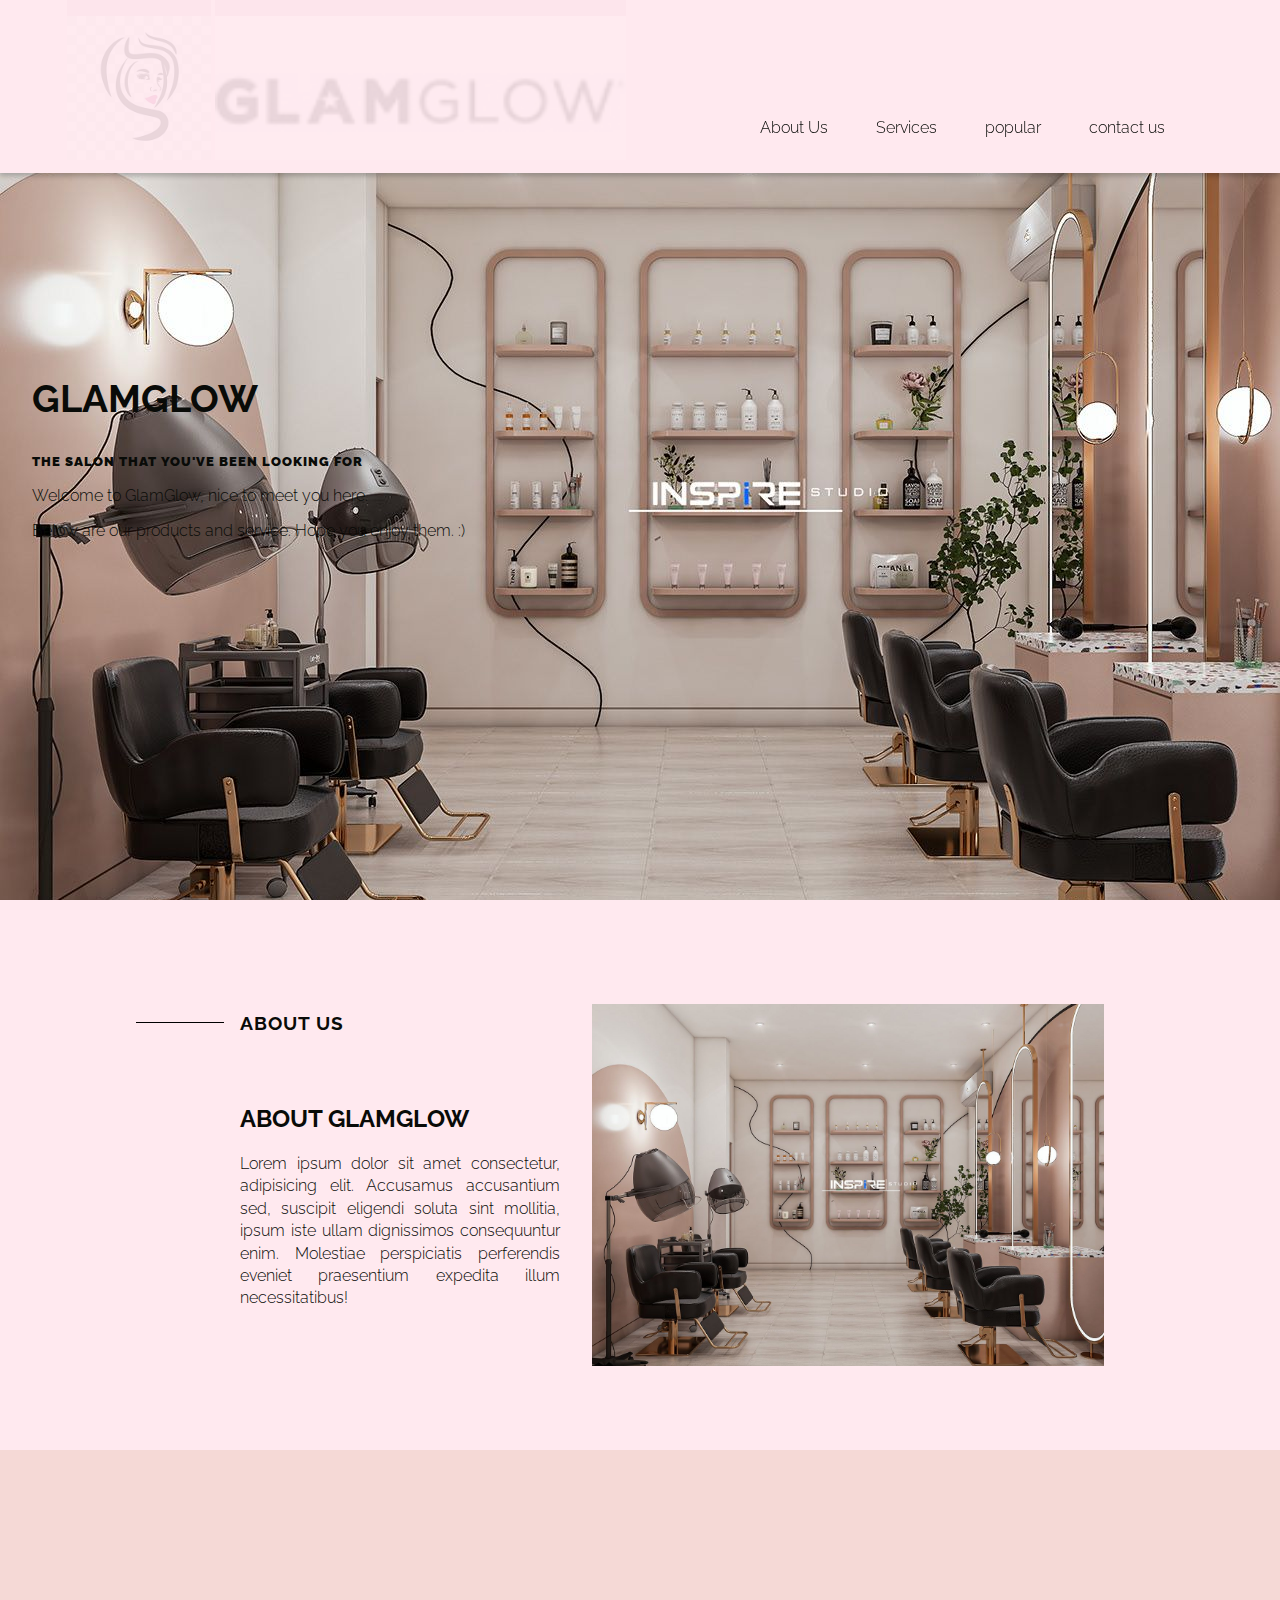
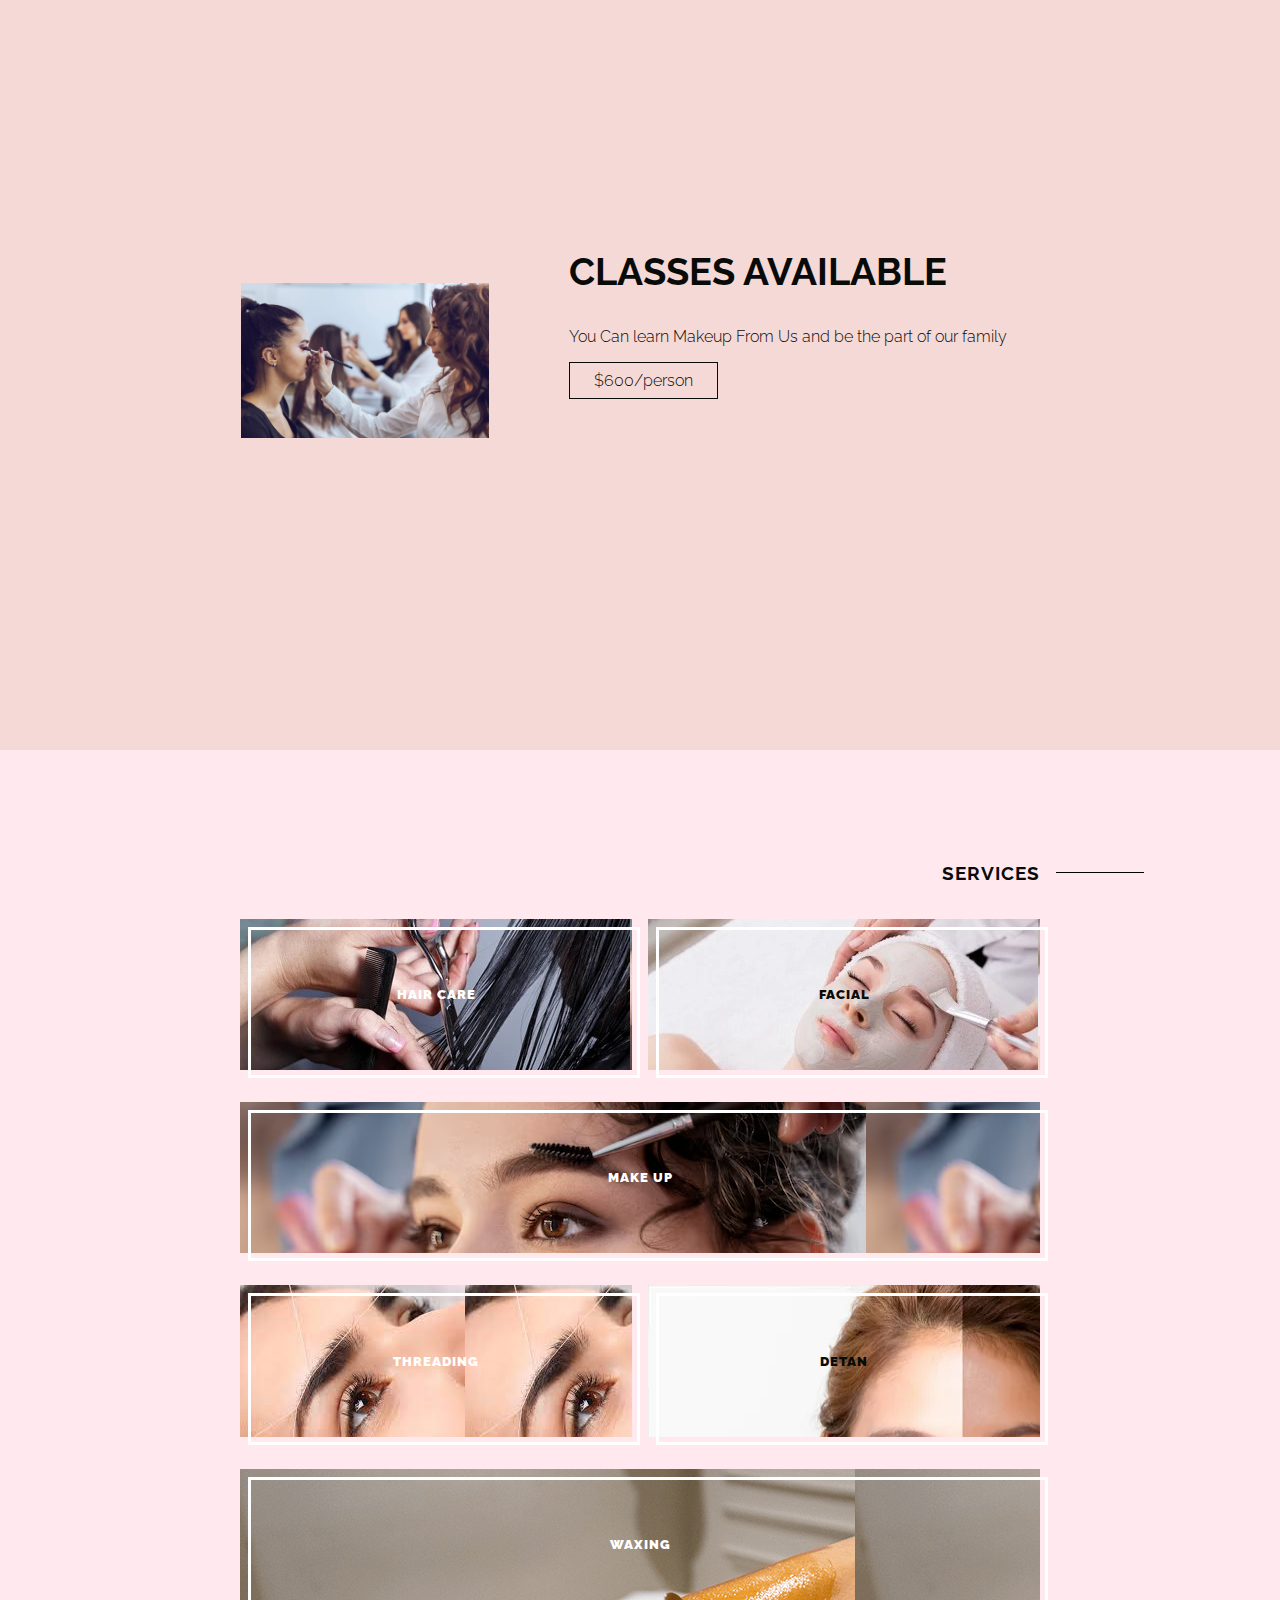
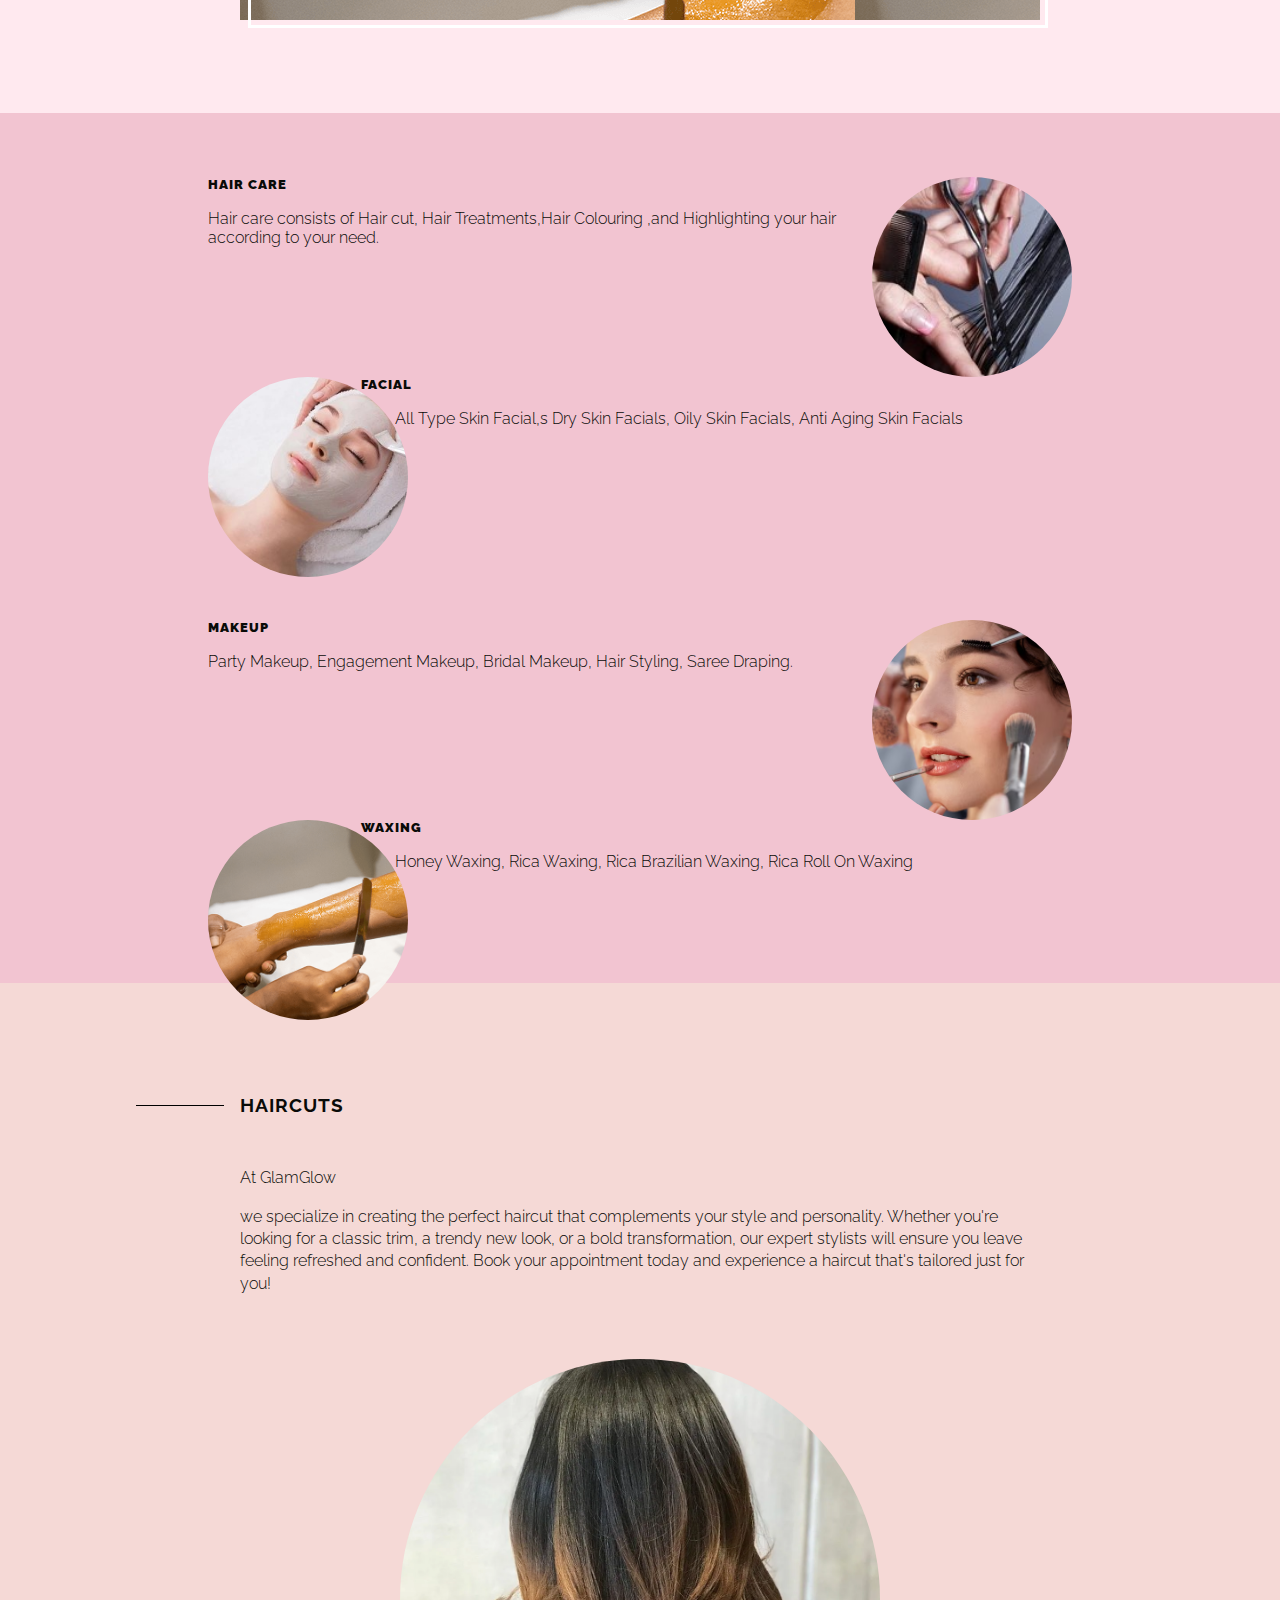
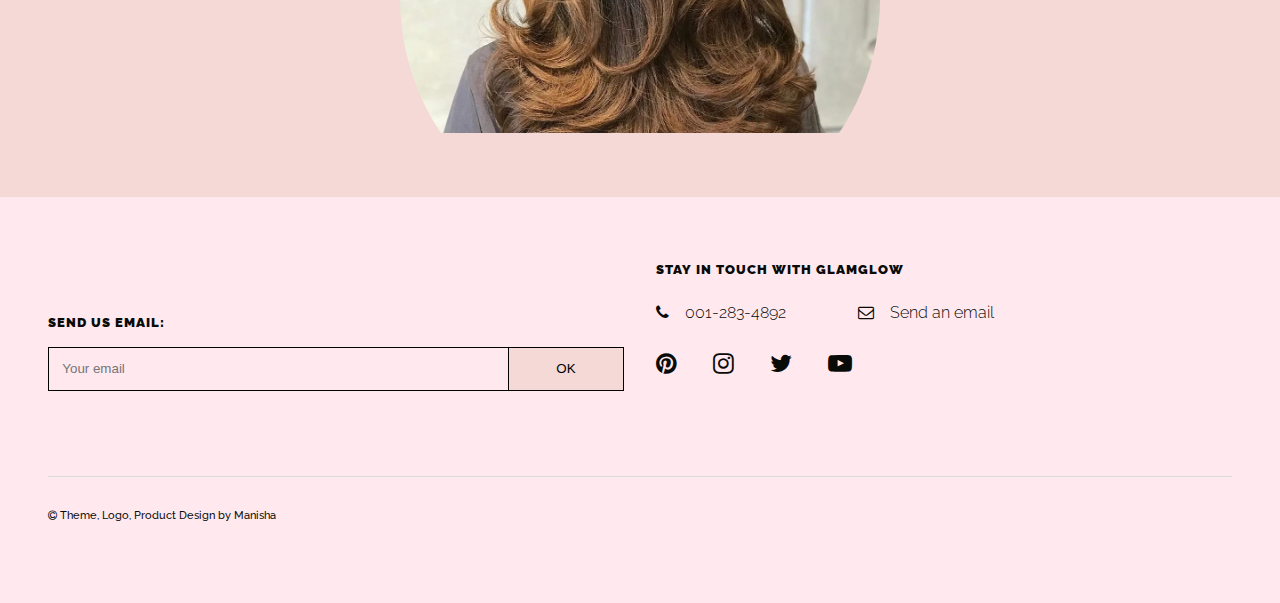
<file: index.html>
<!DOCTYPE html>
<html lang="en">
<head>
  <meta charset="UTF-8">
  <meta http-equiv="X-UA-Compatible" content="IE=edge">
  <meta name="viewport" content="width=device-width, initial-scale=1.0">
  <title>Flower Shop Landing Page</title>
<link rel="stylesheet" href="https://cdnjs.cloudflare.com/ajax/libs/font-awesome/4.0.0/css/font-awesome.css"/>
  <link rel="stylesheet" href="styles.css">
</head>
<body>
<header id="header">
  <!--  Brand Logo  -->
  <a class="nav-brand" href="" target="_blank">
    <img id="headerimg"  src="abc.jpg" alt="img">
    <img id="headerimg"  src="GlamGlow.jpg" alt="" srcset="">
  </a>
  
  <!--  Toggle Menu for Mobile  -->
  
  <input type="checkbox" id="toggle-menu" role="button">
  <label for="toggle-menu" class="toggle-menu">Menu</label>
  
  <!--  Menus  -->
  <nav id="nav-bar" class="navbar">
    <ul class="menu">
      <li><a class="nav-link" href="#featured">About Us</a></li>
      <li><a class="nav-link" href="#collections">Services</a></li>
      <li><a class="nav-link" href="#about">popular</a></li>
      <li><a class="nav-link" href="#contact">contact us</a></li>
    </ul>
    <ul class="social-menu">
      <li><a href="#"><i class="fa fa-pinterest" aria-hidden="true"></i></a></li>
      <li><a href="#"><i class="fa fa-instagram" aria-hidden="true"></i></a></li>
      <li><a href="#"><i class="fa fa-twitter" aria-hidden="true"></i></a></li>
      <li><a href="#"><i class="fa fa-youtube-play" aria-hidden="true"></i></a></li>
    </ul>
  </nav>
</header>

<!-- Hero Section -->
<div class="her">
   <div class="hero-text">
    <h1>GlamGlow </h1>
     <h4>the Salon that you've been looking for</h4>
  <p>Welcome to GlamGlow, nice to meet you here.</p>
  <p>Below are our products and service. Hope you enjoy them. :)</p>
  </div>
  </div>
</div>

<!-- Featured Section -->
<section id="featured">
  <div class="title title-left">
    <span class="line"></span><h3>About Us</h3>
  </div>
  <div class="wrapper">
    <div class="image">
      <img src="salo.jpg" alt="salon">
    </div>
    <div class="text">
      <h2>About GlamGlow</h2>
      <p>Lorem ipsum dolor sit amet consectetur, adipisicing elit. Accusamus accusantium sed, suscipit eligendi soluta sint mollitia, ipsum iste ullam dignissimos consequuntur enim. Molestiae perspiciatis perferendis eveniet praesentium expedita illum necessitatibus!</p>
    </div>
  </div>
</section>

<div class="hero">
  <div class="hero-img">
    <img src="classes.jpg" height="600" width="6000" alt="classes">
  </div>
  
  <div class="hero-text">
    <h1>Classes Available</h1>
    <p></p>
     <p>You Can learn Makeup From Us and be the part of our family</p>
    <a href="#featured" class="btn">$600/person</a>
  </div>
</div>

<!-- service Section -->
<section id="collections">
  <div class="title title-right">
    <span class="line line-right"></span><h3>Services</h3>
  </div>
  <div class="wrapper">
    <a class="box box1" href="#">
      <h4>Hair Care </h4>
      <p> </p>
      <div class="box-overlay"></div>
    </a>
    <a class="box box2" href="#">
      <h4>Facial</h4>
      <p></p>
      <div class="box-overlay"></div>
    </a>
    <a class="box box3" href="#">
      <h4>Make Up</h4>
      <p></p>
      <div class="box-overlay"></div>
    </a>
    <a class="box box4" href="#">
      <h4>Threading</h4>
      <p></p>
      <div class="box-overlay"></div>
    </a>
    <a class="box box5" href="#">
      <h4>Detan</h4>
      <p></p>
      <div class="box-overlay"></div>
    </a>
    <a class="box box6" href="#">
      <h4>Waxing</h4>
      <p></p>
      <div class="box-overlay"></div>
    </a>
  </div>
</section>

<!-- popular Section -->
<section id="abou">
  <div class="row">
   <img src="hair.jpg" alt="hair" class="img1">
    <h4>Hair Care</h4>
    <p>Hair care consists of Hair cut, Hair Treatments,Hair Colouring ,and Highlighting your hair according to your need.</p>

 </div>
  <div class="row row2">
   <img src="facial.jpg" alt="facial" class="img1 img2">
    <h4>Facial</h4>
 <p>All Type Skin Facial,s Dry Skin Facials, Oily Skin Facials, Anti Aging Skin Facials</p> 
  </div>
  
</section>
<section id="abou">
  <div class="row">
   <img src="makeup.jpg" alt="makeup" class="img1">
<h4>Makeup</h4>
    Party Makeup, Engagement Makeup, Bridal Makeup, Hair Styling, Saree Draping.
 </div>
  <div class="row row2">
   <img src="waxing.jpeg" alt="waxing" class="img1 img2">
<h4>Waxing</h4>
Honey Waxing, Rica Waxing, Rica Brazilian Waxing, Rica Roll On Waxing
  </div>
</section>

<!-- weekly flower Section -->
<section id="about">
  <div class="title title-left">
    <span class="line"></span><h3>Haircuts</h3>
  </div>
  <div class="wrapper">
    <div class="text">
      <p>At GlamGlow</p>
      <p>we specialize in creating the perfect haircut that complements your style and personality. Whether you're looking for a classic trim, a trendy new look, or a bold transformation, our expert stylists will ensure you leave feeling refreshed and confident. Book your appointment today and experience a haircut that's tailored just for you!</p>
    </div>
  </div>
   <div class="video-wrapper">
     <img src="layer.jpg" alt="layer" class="img3">
    </div>
</section>


<!-- Contact Section -->
<section id="contact">
  <div class="wrapper">
    <div class="form-wrapper">    
      <h4>Send Us Email:</h4>
      <form id="form" action="https://www.freecodecamp.com/email-submit">
        <input type="email" id="email" name="email" placeholder="Your email" required>
        <input type="submit" id="submit" value="OK" class="submit">
      </form>
    </div>
    <div class="contact-wrapper">
      <h4>Stay In Touch With GlamGlow</h4>
      <div class="wrapper">        
        <ul class="social-menu">
          <li><a href="#"><i class="fa fa-pinterest" aria-hidden="true"></i></a></li>
          <li><a href="#"><i class="fa fa-instagram" aria-hidden="true"></i></a></li>
          <li><a href="#"><i class="fa fa-twitter" aria-hidden="true"></i></a></li>
          <li><a href="#"><i class="fa fa-youtube-play" aria-hidden="true"></i></a></li>
        </ul>
        <a class="contact-footer contact-tel" href="tel:+9198989456"><i class="fa fa-phone" aria-hidden="true"></i>001-283-4892</a>
        <a class="contact-footer contact-email" href="mailto:manisha1073@gmail.com?Subject=hello"><i class="fa fa-envelope-o" aria-hidden="true"></i>Send an email</a>
      </div>
    </div>
    <div class="copy-wrapper">
      <h6><i class="fa fa-copyright" aria-hidden="true"></i> Theme, Logo, Product Design by Manisha</a></h6>
    </div>
  </div>
</section>
</body>
</html>
</file>
<file: styles.css>
@import url('https://fonts.googleapis.com/css?family=Raleway:300,500,700');

/* Global */
* {
  box-sizing: border-box;
}
body{
  color: #090b08;
  margin:  0;
  font-family: 'Raleway', sans-serif;
  font-weight: 300;
  background-color: #ffe9ef;
}
h1{
  font-size: 1.7em;
  font-weight: 700;
  line-height: 1.5em;
  text-transform: uppercase;
}
h2{
  text-transform: uppercase;
}
h4{
  font-size: .8em;
  font-weight: 900;
  text-transform: uppercase;
  letter-spacing: 1px;
}
h6{
  font-weight: 500;
}

a{
  text-decoration: none;
  color: #090b08;
}
ul{
  list-style: none;
}
section{
  padding: 5.8em 2em 0;
}
.title{
  display: flex;
  align-items: center;
  text-transform: uppercase;
  letter-spacing: 1px;
  padding-bottom: 1em;
}
.title.title-right{
  justify-content: flex-end;
}
.line{  
  width: 3em;
  height: 1px;
  background-color: #000;
  margin-right: 1em;
}
.line.line-right{
  order: 2;
  margin-right: 0;
  margin-left: 1em;
}
.btn{
  display: inline-block;
  padding: .5em 1.5em;
  border: solid 1px #090b08;  
  transition: all .3s ease-in;
}
.btn:hover, .btn:focus{
  transform: translate(0px, -2px);
  -webkit-box-shadow: 0px 10px 7px -9px rgba(0,0,0,0.75);
  -moz-box-shadow: 0px 10px 7px -9px rgba(0,0,0,0.75);
  box-shadow: 0px 10px 7px -9px rgba(0,0,0,0.75);
  transition: all .3s ease-out; 
}

/* Header */
header{
  display: flex;
  position: fixed;
  width: 100%;
  justify-content: space-around;
  z-index: 1;
}
header:before{
  content: "";
  position: absolute;
  background-color: #ffe9ef;
  width: 100%;
  height: 68%;
  z-index: -1;
  -webkit-box-shadow: 0px 7px 5px 0px rgba(0,0,0,0.22);
  -moz-box-shadow: 0px 7px 5px 0px rgba(0,0,0,0.22);
  box-shadow: 0px 3px 5px 0px rgba(0,0,0,0.22);
}
.nav-brand img{
  width: auto;
  padding-top: 1em;
  height: 7.5em;
}
#headerimg{
  background-color: #f2c4d1;
  opacity: 0.09;
  margin-bottom: 90px;
}
.toggle-menu{
  display: block;
  font-size: 1.2em;
  align-self: center;
  cursor: pointer;
}
input[type="checkbox"]{
  display: none;
}
input[type="checkbox"]:hover ~ .toggle-menu,
input[type="checkbox"]:checked ~ .toggle-menu
{
  border-bottom: solid 1px #090b08;
}
input[type="checkbox"]:checked ~ .navbar{
  display: flex;
  flex-direction: column;
}
.navbar{
  display: none;
  position: absolute;
  width: 100%;
  height: 100vh;
  background-color: #ffe9ef;
  justify-content: space-evenly;
  align-items: center;
  z-index: -2;
}
.menu{
  display: flex;
  flex-direction: column;
  justify-content: center;
  text-align: center;
  padding: 4em 0 0;
}
a.nav-link{
  margin-right: 0;
}
a.nav-link:hover,
a.nav-link:active,
a.nav-link:focus{
  border-bottom: solid 1.8px #090b08;
}
.menu li{
  margin-top: 3em;
}
.social-menu{
  display: flex;
  flex-direction: row;
  padding: 0;
}
.social-menu li a{
  margin: 0 .5em;
  padding: .5em;
}
.social-menu li a{
  font-size: 1.2em;
}
.social-menu li a:hover,
.social-menu li a:active,
.social-menu li a:focus
{
  border-bottom: solid 1px #000;
}

/* Hero Section */
.hero {
	display: flex;
	height: 100vh;
	align-items: center;
	background: #f5d9d6 url("salo.jpg") no-repeat right bottom;
}
.her{
  display: flex;
	height: 100vh;
	align-items: center;
	background-image: url("salo.jpg");
}

.hero-img img{
  display: none;
}
.hero-text{
  padding: 0 2em 7.5em;
}

/* Featured Section */
#featured .image img{
  width: 100%;
  height: auto;
  padding-bottom: 2em;
  
}
.text{
  text-align: center;
  padding-top: 1em;
  padding-right: 2em;
}
.text p{
  text-align: justify;
  padding-bottom: 1em;
  line-height: 1.4em;
}

/* Collections Section */
.box{
  display: block;
  position: relative;
  padding: 1.3em;
  background-color: #f5d9d6;
  text-align: center;
  margin-bottom: 2em;
}
.box-overlay {
  display: block;
  position: absolute;
  bottom: 0;
  left: 0;
  width: 100%;
  height: 100%;
	border: solid 3px #fff;
	transform: translate(8px, 8px);
  transition: all 1s ease;
}
.box:last-child{
  margin-bottom: 5.8em;
}
.box:hover .box-overlay,
.box:focus .box-overlay
{
  transform: translate(0px, 0px) scale(0.92, 0.8);
}


/* <!-- Case Example Section --> */
.row{
  clear: both;
   margin-bottom: 20px;
    margin: 2em 2em auto;
  }

.img1{
  width: 200px;
  height: 200px;
  object-fit: cover;
  border-radius:50%;
  float: right;
  shape-outside:circle();
}
.img2{
  float: left;
  shape-outside:circle();
}

/* About Section */
#about{
  background-color: #f5d9d6;
}
#abou{
  background-color: #f2c4d1;
  padding-bottom: 7em;
  padding-top: 2em;
}
section#about{
  padding-bottom: 4em;
}
#about .text{
  padding-top: 0;
  margin-top: 0;
  padding-bottom: 1em;
}
#about .text p{
  padding-bottom: 0;
  text-align: left;
}
.video-wrapper{
  position: relative;
  padding-bottom: 40.25%; /* 16:9 */
  overflow: hidden;
  height: 0;
}
.video-wrapper iframe{
  position: absolute;
  top:0;
  left: 0;
  width: 100%;
  height: 100%;
}
.img3{
  width: 30rem;
  height: 30rem;
  object-fit: cover;
  border-radius: 50%;
  position: relative;
}

/* Contact Section */
section#contact{
  padding: 3em 2em .5em;
}
.form-wrapper:after,
.contact-wrapper:after{
  display: block;
  content: "";
  margin: 2em auto;
  border-bottom: solid 1px #dadada;
}
form{
  display: flex;
}
form input:first-child{
  flex: 1 0 80%;
  background-color: transparent;
}
form input:last-child{
  flex: 1 0 20%;
  border-left: 0;  
  cursor: pointer;
  background-color: #f5d9d6;
  transition: all .25s ease;
}
#submit:hover {
	background-color: #000;
	color: #fff;
  transition: all .25s ease;
}
input{
  padding: 1em;
  border: 1px solid #000;
}
.contact-wrapper .wrapper{
  display: flex;
  text-align: center;
  flex-wrap: wrap;
}
.contact-wrapper .social-menu{
  flex: 1 0 100%;
  justify-content: center;
}
.contact-wrapper .social-menu li a {
	font-size: 1.5em;
  padding: 0;
  margin: 0 1.5em 0 0;
}
.contact-wrapper a i{
  width: 100%;
  padding-bottom: .2em;
}
.contact-footer{
  padding: 1em 0;
  border: 1px solid #000;
}
.contact-footer:last-child{
  border-left: 0;
}
.contact-footer:hover{
  background-color: #f5d9d6;
}
.contact-tel{
  flex: 1 0 50%;
}
.contact-email{
  flex: 1 0 50%;
}
.copy-wrapper a{
  font-weight: 700;
}

/* Responsive Style */
@media(min-width: 320px){
  
}
@media(min-width: 576px){
  /*  Global  */
  h1{
    font-size: 2em;
  }
  
  /*  Hero Section  */
  .hero{
    background-image: none;
    justify-content: center;
    overflow: hidden;
    padding-top: 1em;
  }
  
  .hero-img{
    padding-top: 6.5em;
  }
  .hero-img img{
    display: block;
    width: 14em;
    height: auto;
  }
  .hero-text{
    padding: 0 2em;
  }
  
  /*  Featured Section  */
  .text{
    margin: 2em 2em auto;
  }
  
  /*  Collections Section  */
  #collections .wrapper{
    display: flex;
    flex-wrap: wrap;
  }
  .box{
    padding: 3.2em;
  }
  .box1{
    color: white;
    flex: 1 0 47%;
    margin-right: 1em;
    background-image: url(hair.jpg);
  }
  .box2{
    flex: 1 0 47%;
    background-image: url(facial.jpg);
  }
  .box3{
    flex: 2 0 100%;
    color: white;
    background-image: url(makeup.jpg);
  }
  .box4{
    color: white;
    flex: 1 0 47%;
    margin-right: 1em;
    background-image: url(threading.jpg);
  } 
  .box5{
    flex: 1 0 47%;
    background-image: url(detan.jpg);
  }
  .box6{
    flex: 2 0 100%;
    color: white;
    background-image: url(waxing.jpeg);
  }
  /*  About Section  */
  .video-wrapper{
    margin: 0 2em;
  }
}
@media(min-width: 768px){
  /*  Global  */
  .wrapper{
    display: flex;
    margin-bottom: 3em;
  }
  
  /*  Header  */
  .nav-brand img{
    height: 10em;
  }
  .toggle-menu{
    display: none;
  }
  .navbar{
    display: flex;
    position: relative;
    height: auto;
    width: auto;
    background-color: transparent;
    z-index: 1;
  }
  .menu{
    flex-direction: row;
    padding: 0;
    justify-content: flex-end;
  }
  .social-menu{
    display: none;
  }
  .menu li{
    margin-top: 0;
  }
  a.nav-link{
    margin-right: 3em;
  }
  
  /*  Featured Section  */  
  .text{
    text-align: left;    
    margin: 0 0 auto 4em;
  }
  #featured .text{
    flex: 1;
    order: 1;
  }
  #featured .image{
    flex: 1 0 12em;
    order: 2;
  }
  
  /*  Collections Section  */
  #collections .wrapper{
    margin: 0 4em;
  }
  
  /*  About Section  */
  #about .wrapper{
    display: block;
  }
  #about .text{
    margin-right: 4em;
  }
  .video-wrapper{
    margin: auto 5em;
     text-align: center;
  }
  
  /* Contact Section  */
  #contact .wrapper{
    flex-wrap: wrap;
  }
  .form-wrapper, .contact-wrapper{
    flex: 1 0 50%;
    align-self: center;
    padding: 0 1em;
  }
  .copy-wrapper{
    flex: 1 0 100%;
    padding: 0 1em;
  }
  .form-wrapper:after,
  .contact-wrapper:after{
    display: none;
  }
  .contact-footer{
    border: 0;
    padding: 0;
    margin: .6em auto;
    text-align: left;
  }
  .contact-footer:hover{
    background-color: transparent;
  }
  .contact-wrapper a i{
    width: auto;
    padding-right: 1em;
  }
  .contact-wrapper .social-menu{
    display: flex;
    order: 3;
    justify-content: flex-start;
  }
  .contact-wrapper .social-menu a i{
    padding-right: 0;
  }
  .copy-wrapper:before{
    display: block;
    content: "";
    margin: 2em auto;
    border-bottom: solid 1px #dadada;
  }
}
@media(min-width: 992px){
  /*  Global  */
  section{
    padding: 5.8em 7em 0;
  }  
  .title.title-left{
    margin-left: -2.5em;
  }
  .title.title-right{
    margin-right: -2.5em;
  }
  .line{
    width: 5.5em;
  }
  
  /*  Hero Section  */
  .hero-img img{
    width: 14.5em;
  }
  
  /*  Featured Section  */
  #featured .image{
    margin-top: -2em;
  }
  
  /* About Section  */
  #about .wrapper{
    display: flex;
  }
  #about .text{
    flex: 1 0 40%;
    margin-right: 1em;
    padding-bottom: 0;
  }
  .video-wrapper{
    flex: 2 0 55%;
    padding-bottom: 40.25%;
    align-self: center;
    margin: 1.4em 0;    
     margin-left: 10em;
  }
  .contact-tel{
    flex-basis: 20%;
  }
}
@media(min-width: 1200px){
  /*  Global  */
  h1{
    font-size: 2.4em;
  }
  section{
    padding: 5.8em 11em 0;
  }
  
  /*  Hero Section  */
  .hero-img img{
    width: 15.5em;
  }
  
  /*  Featured Section  */
  #featured .image{
    margin-top: -4em;
  }
  
  /*  About Section  */
  #about .text{
    padding-right: 3em;
    padding-bottom: 0;
  }
  .video-wrapper{
    margin: 0;
  }
  .hero-img{
     width: 18.5em;
  }
}
</file>
